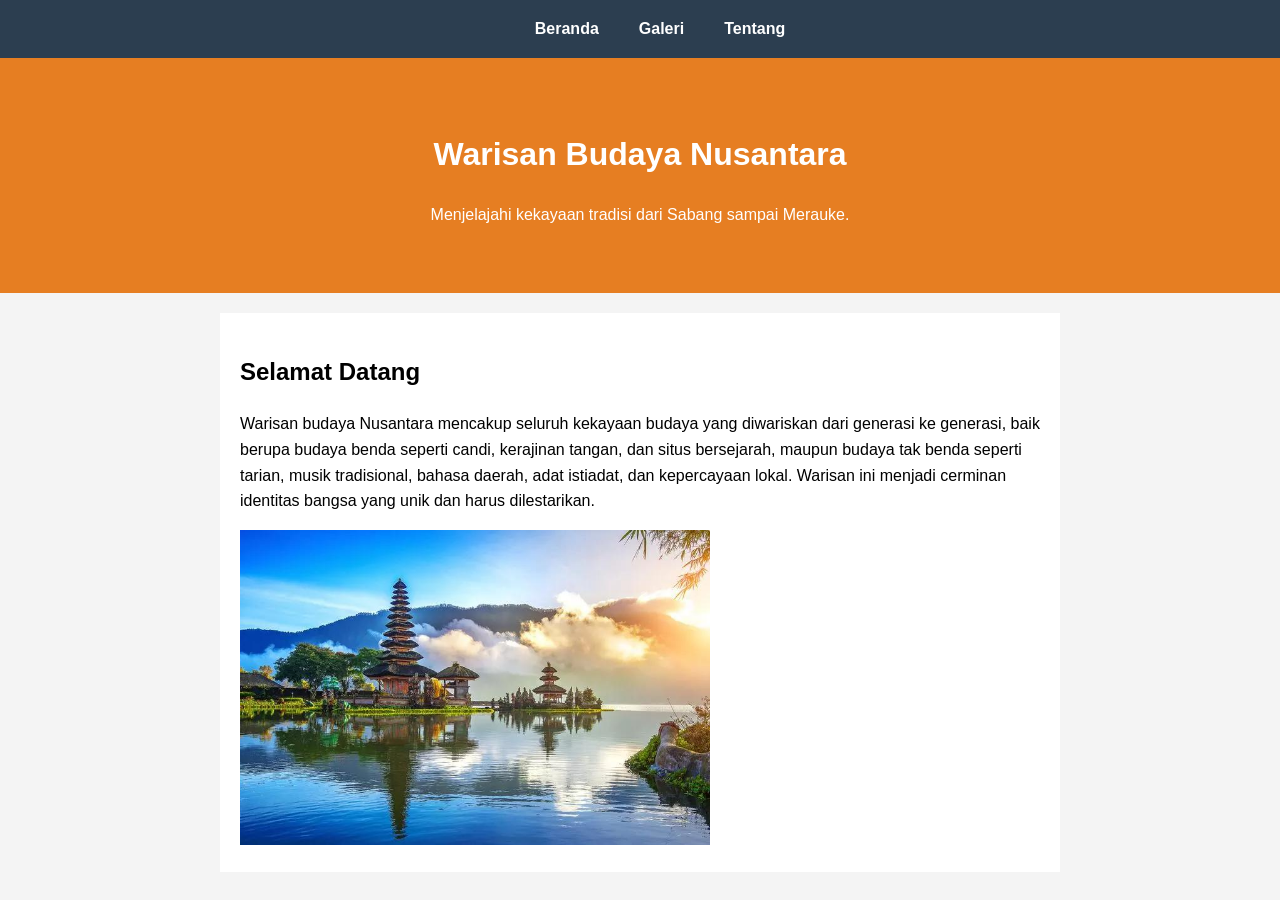
<file: index.html>
<!DOCTYPE html>
<html lang="id">
<head>
    <meta charset="UTF-8">
    <title>Budaya Indonesia - Beranda</title>
    <link rel="stylesheet" href="style.css">
</head>
<body>
    <nav>
        <ul>
            <li><a href="index.html">Beranda</a></li>
            <li><a href="galeri.html">Galeri</a></li>
            <li><a href="tentang.html">Tentang</a></li>
        </ul>
    </nav>

    <header>
        <h1>Warisan Budaya Nusantara</h1>
        <p>Menjelajahi kekayaan tradisi dari Sabang sampai Merauke.</p>
    </header>

    <main>
        <section>
            <h2>Selamat Datang</h2>
            <p>Warisan budaya Nusantara mencakup seluruh kekayaan budaya yang diwariskan dari generasi ke generasi, baik berupa budaya benda seperti candi, kerajinan tangan, dan situs bersejarah, maupun budaya tak benda seperti tarian, musik tradisional, bahasa daerah, adat istiadat, dan kepercayaan lokal. Warisan ini menjadi cerminan identitas bangsa yang unik dan harus dilestarikan.</p>
            <img src="pulau bali.jpeg" alt="warisan" width="470px"  height="315px"
        </section>
    </main>
</body>
</html>
</file>
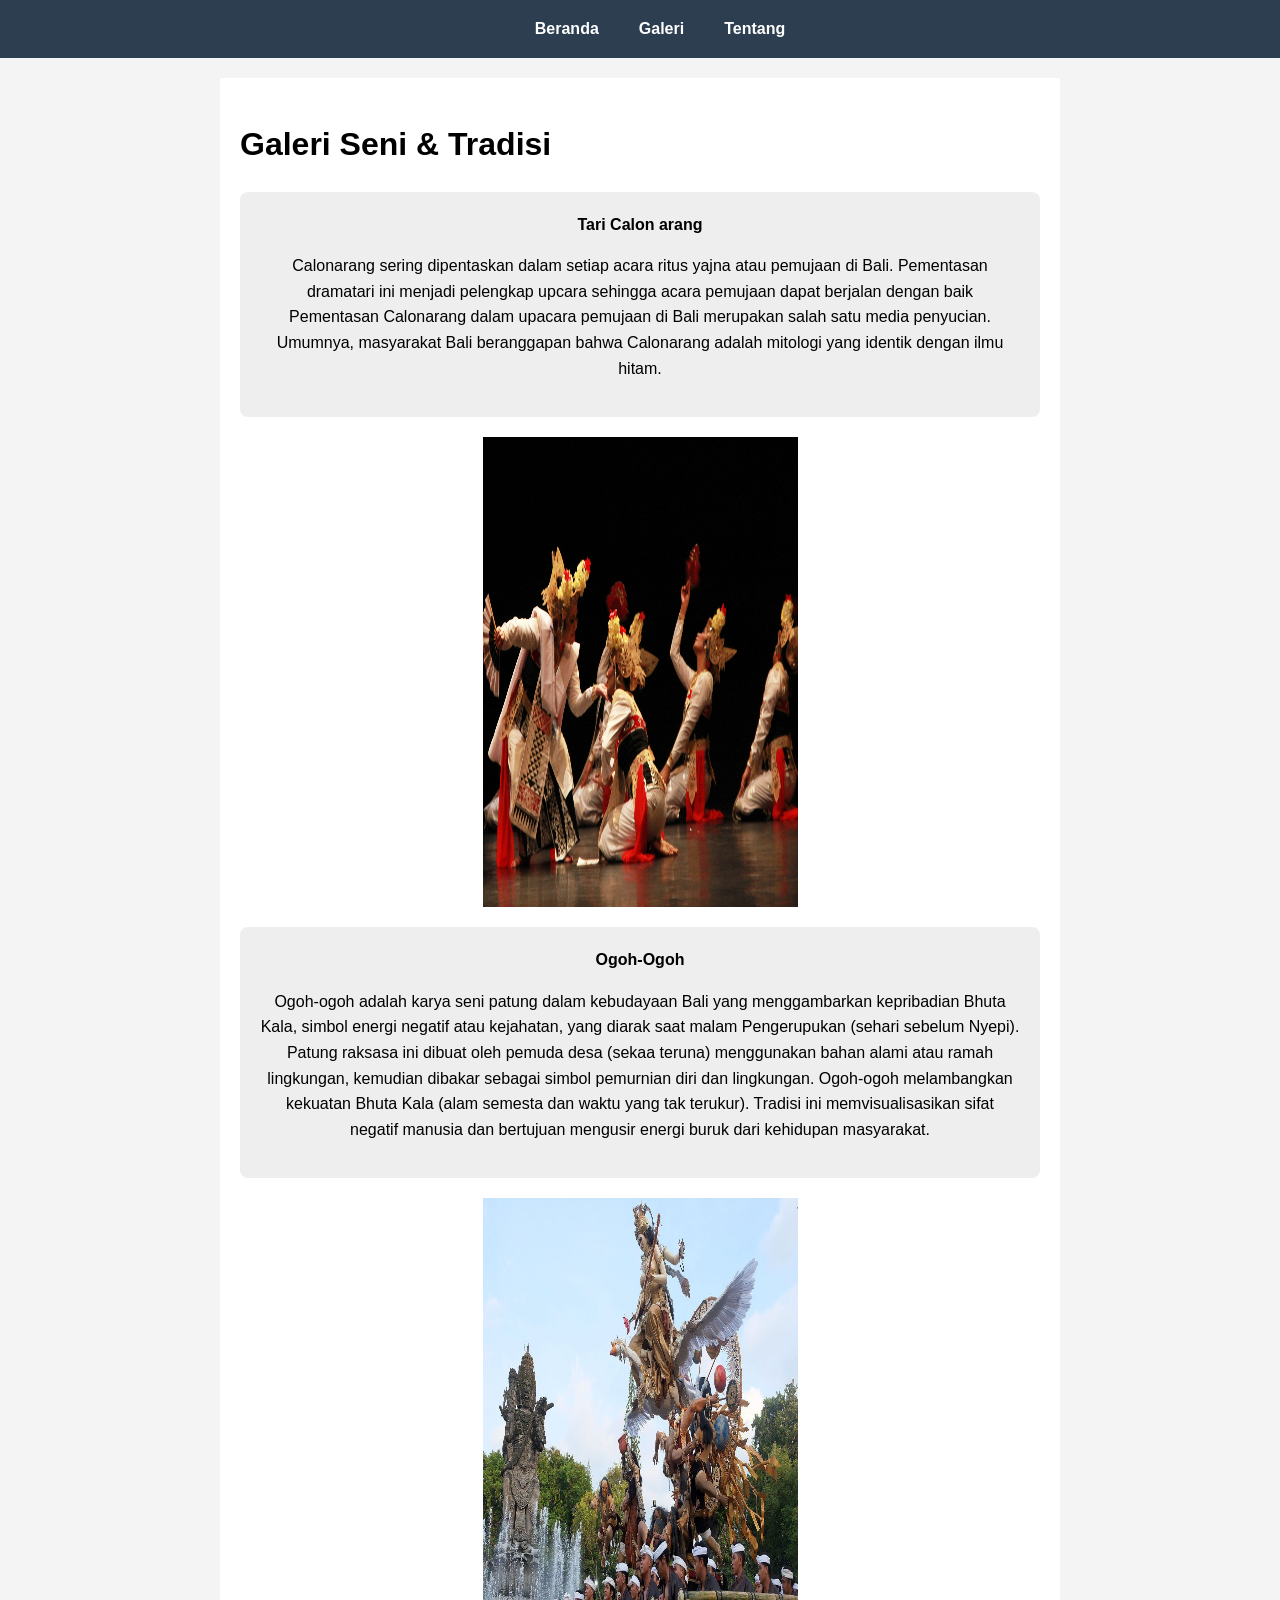
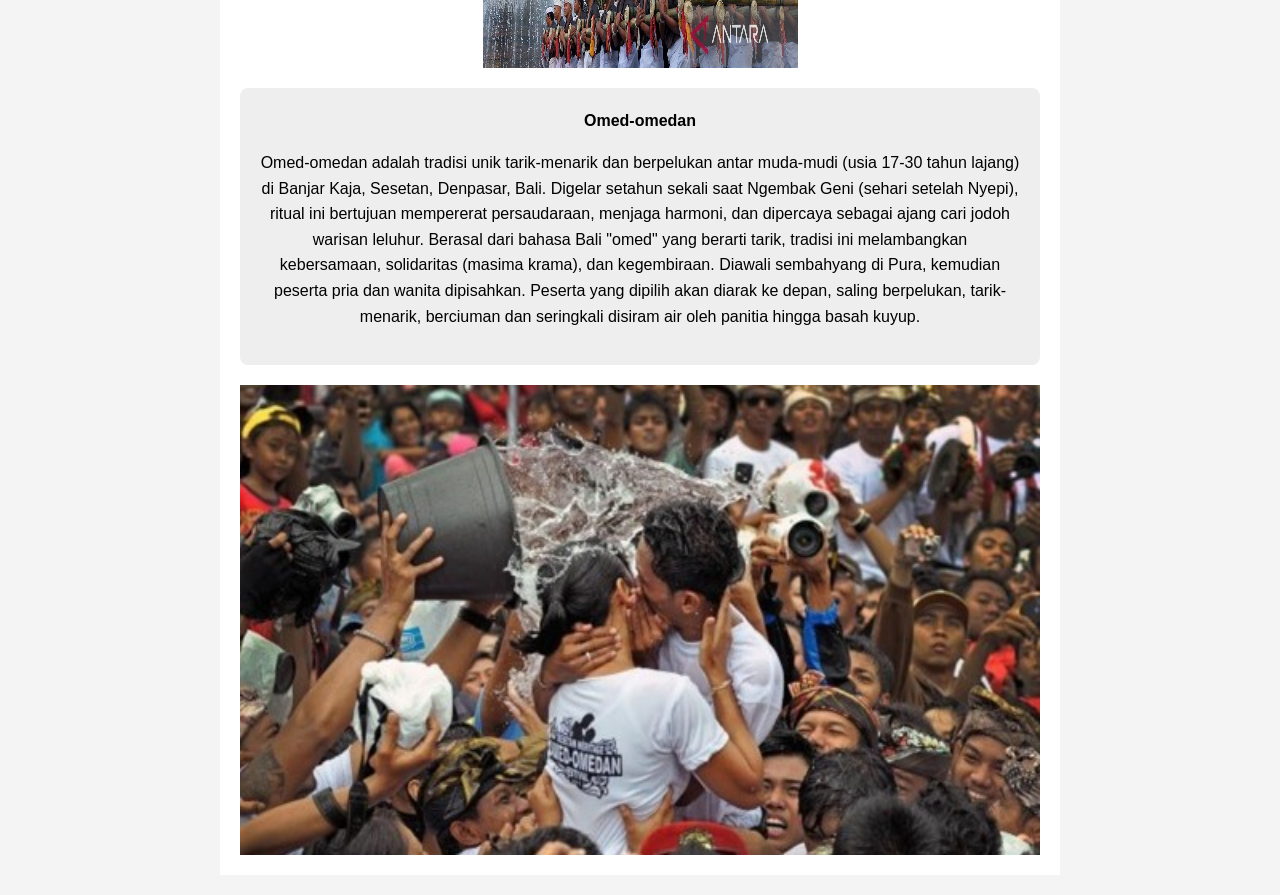
<file: galeri.html>
<!DOCTYPE html>
<html lang="id">
<head>
    <meta charset="UTF-8">
    <title>Galeri Budaya</title>
    <link rel="stylesheet" href="style.css">
</head>
<body>
    <nav>
        <ul>
            <li><a href="index.html">Beranda</a></li>
            <li><a href="galeri.html">Galeri</a></li>
            <li><a href="tentang.html">Tentang</a></li>
        </ul>
    </nav>

    <main>
        <h1>Galeri Seni & Tradisi</h1>
        <div class="gallery">
            <div class="card"><strong>Tari Calon arang</strong><p>Calonarang sering dipentaskan dalam setiap acara ritus yajna atau pemujaan di Bali. Pementasan dramatari ini menjadi pelengkap upcara sehingga acara pemujaan dapat berjalan dengan baik
            Pementasan Calonarang dalam upacara pemujaan di Bali merupakan salah satu media penyucian. Umumnya, masyarakat Bali beranggapan bahwa Calonarang adalah mitologi yang identik dengan ilmu hitam.</p></div>
            <img src="tari calon arang.jpeg" alt="tarian" width="315px" height="470px"
            </div>

           <div class="gallery">
                <div class="card"><strong>Ogoh-Ogoh</strong><p>Ogoh-ogoh adalah karya seni patung dalam kebudayaan Bali yang menggambarkan kepribadian Bhuta Kala, simbol energi negatif atau kejahatan, yang diarak saat malam Pengerupukan (sehari sebelum Nyepi). Patung raksasa ini dibuat oleh pemuda desa (sekaa teruna) menggunakan bahan alami atau ramah lingkungan, kemudian dibakar sebagai simbol pemurnian diri dan lingkungan. 
                Ogoh-ogoh melambangkan kekuatan Bhuta Kala (alam semesta dan waktu yang tak terukur). Tradisi ini memvisualisasikan sifat negatif manusia dan bertujuan mengusir energi buruk dari kehidupan masyarakat.</p></div>
                <img src="ogoh-ogoh.jpeg" alt="tradisi" width="315px" height="470px" align="left"> 
                </div>
                
                <div class="card"><strong>Omed-omedan</strong><p>Omed-omedan adalah tradisi unik tarik-menarik dan berpelukan antar muda-mudi (usia 17-30 tahun lajang) di Banjar Kaja, Sesetan, Denpasar, Bali. Digelar setahun sekali saat Ngembak Geni (sehari setelah Nyepi), ritual ini bertujuan mempererat persaudaraan, menjaga harmoni, dan dipercaya sebagai ajang cari jodoh warisan leluhur. 
                Berasal dari bahasa Bali "omed" yang berarti tarik, tradisi ini melambangkan kebersamaan, solidaritas (masima krama), dan kegembiraan.
                Diawali sembahyang di Pura, kemudian peserta pria dan wanita dipisahkan. Peserta yang dipilih akan diarak ke depan, saling berpelukan, tarik-menarik, berciuman dan seringkali disiram air oleh panitia hingga basah kuyup.</p></div>                 
                <img src="omed-omedan.jpeg" alt="tradisi" width="'315px" height="470px"

                </div>
            </div>
      </main>
 </body>
</html>
</file>
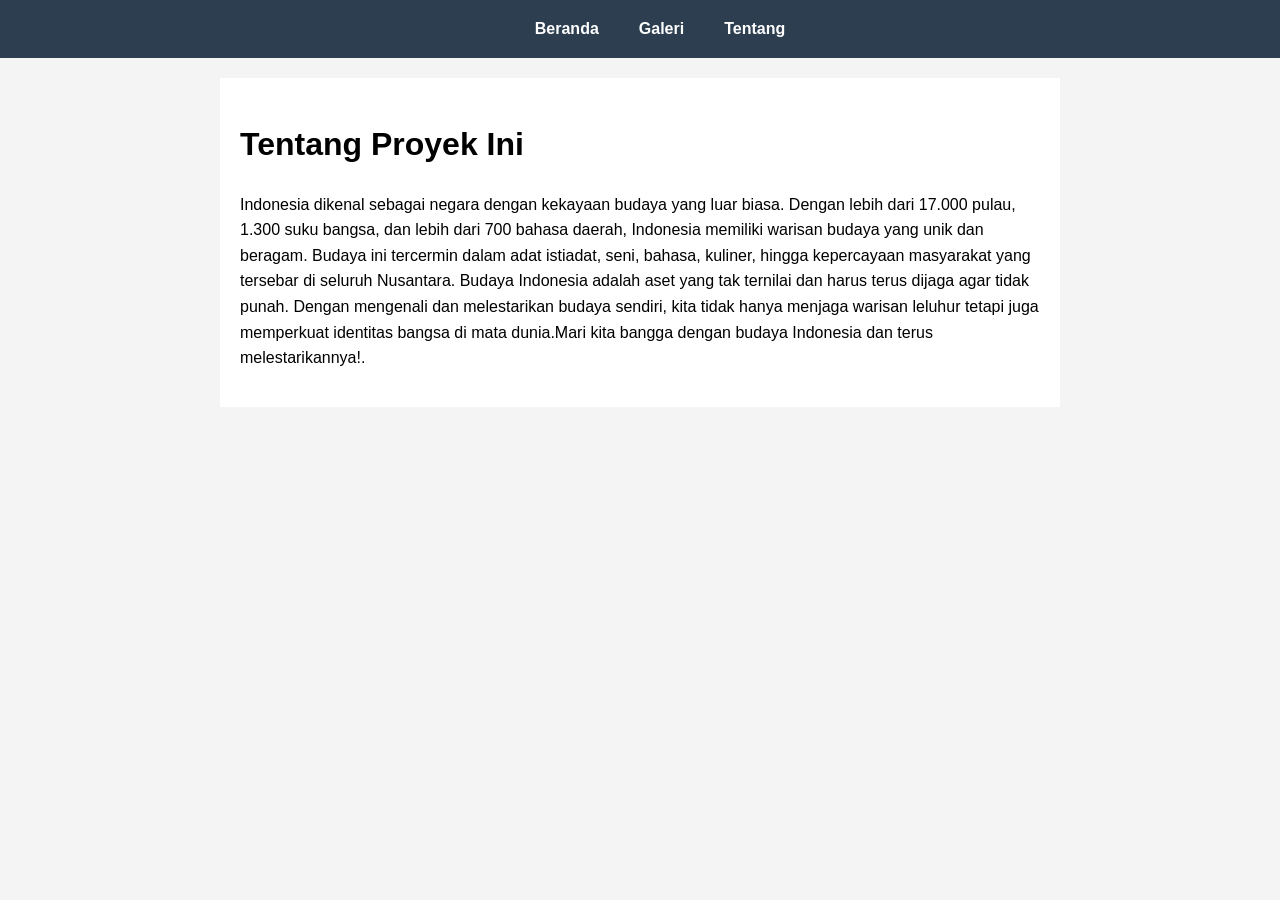
<file: tentang.html>
<!DOCTYPE html>
<html lang="id">
<head>
    <meta charset="UTF-8">
    <title>Tentang Kami</title>
    <link rel="stylesheet" href="style.css">
</head>
<body>
    <nav>
        <ul>
            <li><a href="index.html">Beranda</a></li>
            <li><a href="galeri.html">Galeri</a></li>
            <li><a href="tentang.html">Tentang</a></li>
        </ul>
    </nav>

    <main>
        <h1>Tentang Proyek Ini</h1>
        <p>Indonesia dikenal sebagai negara dengan kekayaan budaya yang luar biasa. Dengan lebih dari 17.000 pulau, 1.300 suku bangsa, dan lebih dari 700 bahasa daerah, Indonesia memiliki warisan budaya yang unik dan beragam. Budaya ini tercermin dalam adat istiadat, seni, bahasa, kuliner, hingga kepercayaan masyarakat yang tersebar di seluruh Nusantara. Budaya Indonesia adalah aset yang tak ternilai dan harus terus dijaga agar tidak punah. Dengan mengenali dan melestarikan budaya sendiri, kita tidak hanya menjaga warisan leluhur tetapi juga memperkuat identitas bangsa di mata dunia.Mari kita bangga dengan budaya Indonesia dan terus melestarikannya!.</p>
    </main>
</body>
</html>
</file>
<file: style.css>
/* Reset & Font */
body {
    font-family: 'Arial', sans-serif;
    margin: 0;
    line-height: 1.6;
    background-color: #f4f4f4;
}

/* Navigasi */
nav {
    background: #2c3e50;
    padding: 1rem;
}

nav ul {
    list-style: none;
    display: flex;
    justify-content: center;
    margin: 0;
}

nav ul li { margin: 0 20px; }

nav a {
    color: white;
    text-decoration: none;
    font-weight: bold;
}

/* Header & Main */
header {
    background: #e67e22;
    color: white;
    text-align: center;
    padding: 50px 20px;
}

main {
    max-width: 800px;
    margin: 20px auto;
    padding: 20px;
    background: white;
}

/* Galeri Sederhana */
.gallery {
    display: flex;
    flex-wrap: wrap;
    grid-template-columns: repeat(auto-fit, minmax(200px, 1fr));
    gap: 20px;
    justify-content: center;
}

.gallery img {
    max-width: 100%
}

.img {
    display: block;
    margin: 0 auto;
}

.container {
    display: flex;
    justify-self: space-between;
    align-items: flex-start;
    gap: 20;
}

.colomn {
    flex: 1;
}

.card {
    background: #eee;
    padding: 20px;
    border-radius: 8px;
    text-align: center;
}
</file>
